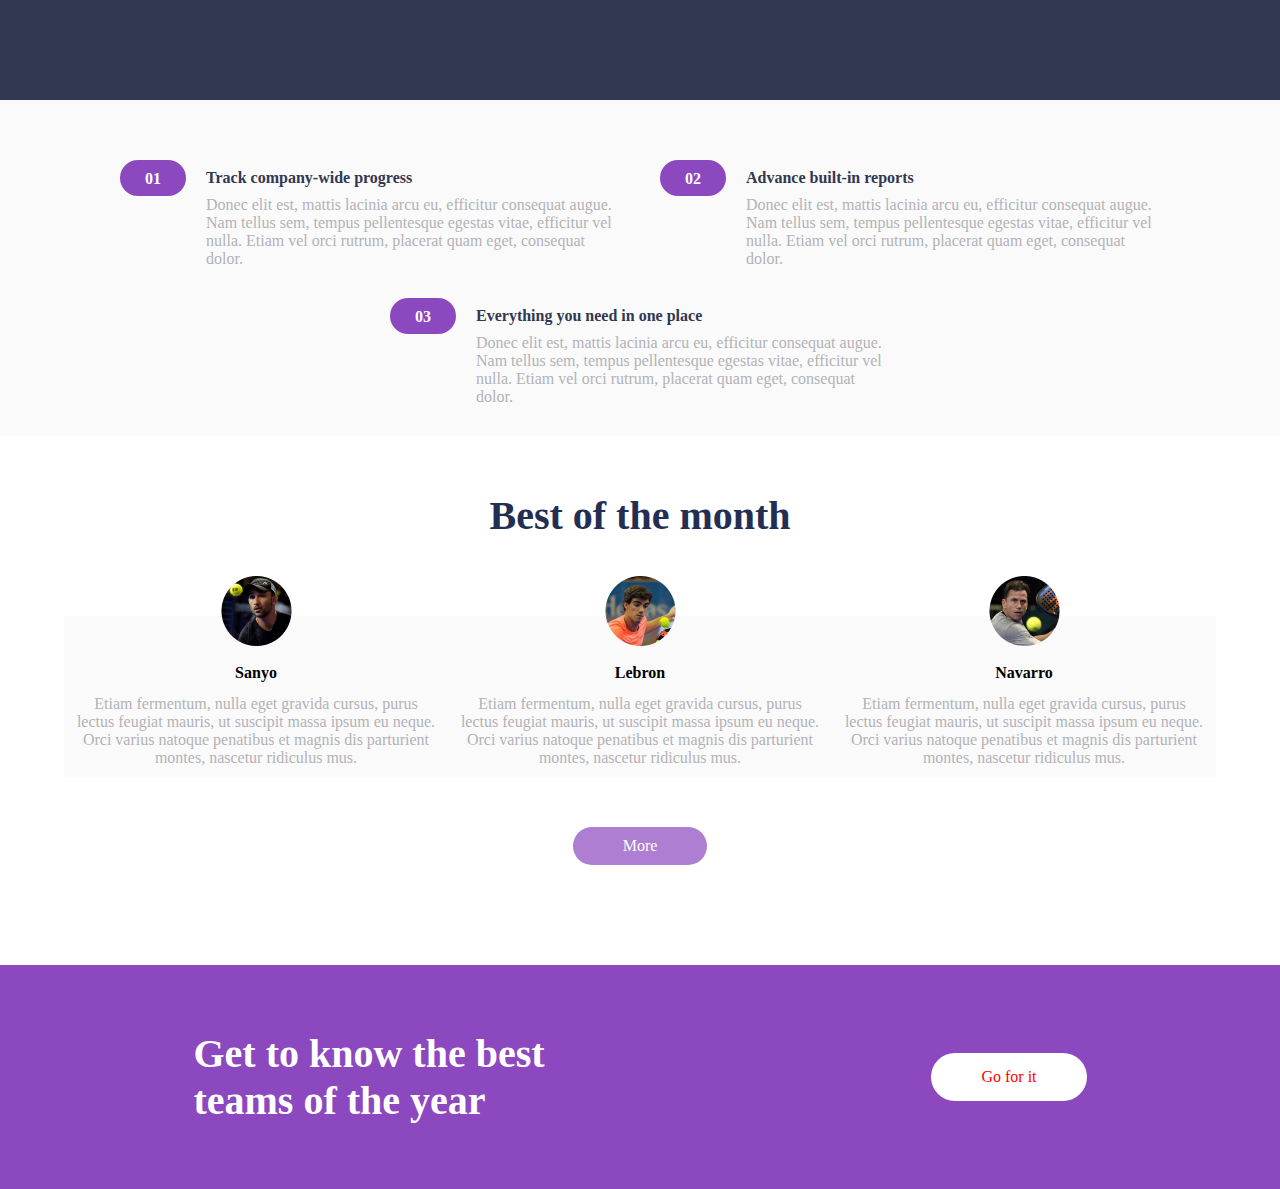
<file: index.html>
<!DOCTYPE html>
<html lang="en">
<head>
    <meta charset="UTF-8">
    <meta name="viewport" content="width=device-width, initial-scale=1.0">
    <title>Document</title>
    <link rel="stylesheet" href="css/style.css">
</head>
<body>
    <main>
        <section class="section-3">
            <div></div>
        </section>
        <section class="section-4">
            <div class="box">
                <div class="box-container">
                    <p class="number">01</p>
                    <p class="box-title">Track company-wide progress</p>
                </div>
                <div>
                    <p class="text-color align-text">Donec elit est, mattis lacinia arcu eu, efficitur consequat augue. Nam tellus sem, tempus pellentesque egestas vitae, efficitur vel nulla. Etiam vel orci rutrum, placerat quam eget, consequat dolor.</p>
                </div>
            </div>
            <div class="box">
                <div class="box-container">
                    <p class="number">02</p>
                    <p class="box-title">Advance built-in reports</p>
                </div>
                <div>
                    <p class="text-color align-text">Donec elit est, mattis lacinia arcu eu, efficitur consequat augue. Nam tellus sem, tempus pellentesque egestas vitae, efficitur vel nulla. Etiam vel orci rutrum, placerat quam eget, consequat dolor.</p>
                </div>
            </div>
            <div class="box">
                <div class="box-container">
                    <p class="number">03</p>
                    <p class="box-title">Everything you need in one place</p>
                </div>
                <div>
                    <p class="text-color align-text">Donec elit est, mattis lacinia arcu eu, efficitur consequat augue. Nam tellus sem, tempus pellentesque egestas vitae, efficitur vel nulla. Etiam vel orci rutrum, placerat quam eget, consequat dolor.</p>
                </div>
            </div>
            
        </section>
        <section class="section-5">
            <h1 class="section-5-title">Best of the month</h1>
            <div class="best-month">
                <div class="month-box">
                    <img src="img/avatar-sanyo.png" alt="image 1">
                    <div>
                        <p class="best-user-name">Sanyo</p>
                        <p class="text-color ">Etiam fermentum, nulla eget gravida cursus, purus lectus feugiat mauris, ut suscipit massa ipsum eu neque. Orci varius natoque penatibus et magnis dis parturient montes, nascetur ridiculus mus. </p>  
                    </div> 
                </div>
                <div class="month-box">
                    <img src="img/avatar.lebron.png" alt="image 2">
                    
                    <div>
                        <p class="best-user-name">Lebron</p>
                        <p class="text-color">Etiam fermentum, nulla eget gravida cursus, purus lectus feugiat mauris, ut suscipit massa ipsum eu neque. Orci varius natoque penatibus et magnis dis parturient montes, nascetur ridiculus mus. </p>
                    </div>
                </div>
                <div class="month-box">
                    <img src="img/avatar-navarro.png" alt="image 3">
                    <div>
                        <p class="best-user-name">Navarro </p>
                        <p class="text-color">Etiam fermentum, nulla eget gravida cursus, purus lectus feugiat mauris, ut suscipit massa ipsum eu neque. Orci varius natoque penatibus et magnis dis parturient montes, nascetur ridiculus mus. </p>
                    </div>
                </div>
            </div>
            <a class="more-btn" href="#">More</a>

        </section>
        <section class="section-6">
            <h1 class="section-6-title">Get to know the best <br> teams of the year</h1>
            <a class="go-btn" href="/PAGE2.html">Go for it</a>
        </section>
    </main>
</body>
</html>
</file>
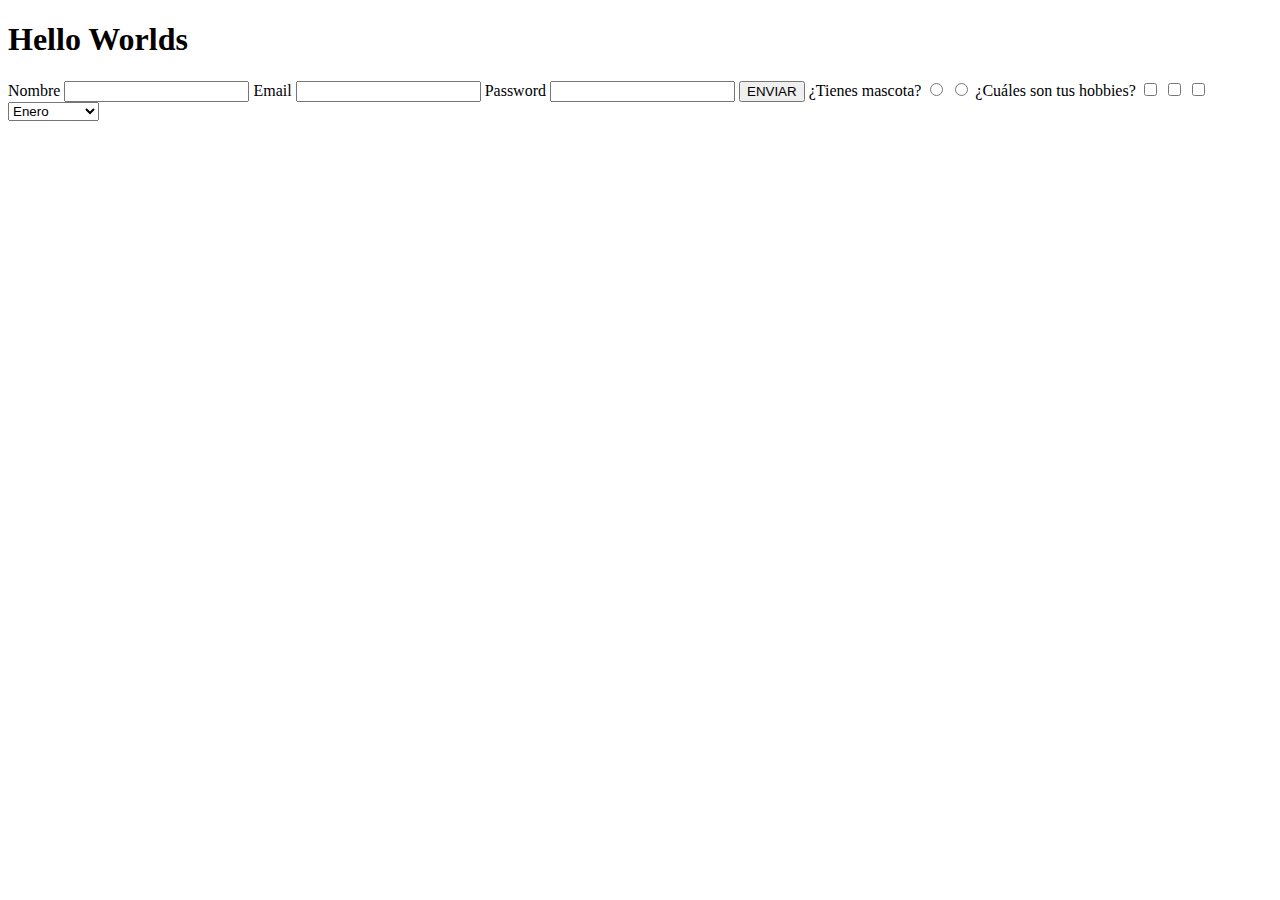
<file: PAGE2.html>
<!DOCTYPE html>
<html lang="en">
<head>
    <meta charset="UTF-8">
    <meta name="viewport" content="width=device-width, initial-scale=1.0">
    <title>Document</title>
</head>
<body>
    <h1>Hello Worlds</h1>
    <form action="/resultado.html" method="post">
        <label for="nombre">Nombre</label>
        <input type="text" id="nombre" name="nombre">
        <label for="email">Email</label>
        <input type="email" id="email" name="email">
        <label for="pass">Password</label>
        <input type="password" id="pass" name="password">
        <input type="submit" value="ENVIAR">

        <label for="mascota">¿Tienes mascota?</label>
        <input type="radio" id="mascota" name="mascota" value="Si">
        <input type="radio" id="mascota" name="mascota" value="No">

        <label for="hobbies">¿Cuáles son tus hobbies?</label>
        <input type="checkbox" id="hobbies" name="hobby" value="Pescar">
        <input type="checkbox" id="hobbies" name="hobby" value="Correr">
        <input type="checkbox" id="hobbies" name="hobby" value="Yoga">

        <select name="mes" id="">
            <option value="1">Enero</option>
            <option value="2">Febrero</option>
            <option value="3">Marzo</option>
            <option value="4">Abril</option>
            <option value="5">Mayo</option>
            <option value="6">Junio</option>
            <option value="7">Julio</option>
            <option value="8">Agosto</option>
            <option value="9">Septiembre</option>
            <option value="10">Octubre</option>
            <option value="11">Noviembre</option>
            <option value="12">Diciembre</option>
        </select>
    </form>
</body>
</html>
</file>
<file: css/style.css>
*{
    border: 0px;
    margin: 0px;
}

.section-3{
    height: 100px;
    background-color: #323851;
}

/* ----------------------- */
.section-4{
    display: flex;
    justify-content: center;
    align-content: center;
    margin-bottom: 50px;
    padding: 30px 100px;
    flex-wrap: wrap;
    background-color: rgba(250, 250, 250, 1);
}

.box {
    width: 500px;
    display: block;
    margin-top: 30px;
    padding: 0px 20px;
   
}

.box-container {
    display: flex;
    align-items: center;
}

.box-title {
    /* font-family: 'Be Vietnam'; */
    font-weight: 700;
    color: #323851;
    padding-left: 20px;
}

.number{
    height: 16px;
    width: 16px;
    display: inline-block;
    padding: 10px 25px;
    background-color:#8B48BF;
    color: #fff; 
    border-radius: 30px;
    text-align: center;
    font-weight: 700;
}

.text-color{
    color: #B3B2B7;
}
.align-text {
    padding-left: 86px;
}

/* ----------SECTION 5------------- */
.section-5 {
    display: flex;
    flex-direction: column;
    align-items: center;
}

.best-month {
    display: flex;
    width: 90vw;
    justify-content: center;
    align-items: center;
    margin-bottom: 50px;
}

.month-box{
    background-color: #FAFAFA;
    text-align: center;
    padding: 10px;
    margin-top: 20px;
    
}

.month-box img {
    transform: translateY(-50px);
}

.month-box div {
    background-color: #FAFAFA;
    margin-top: -40px;
}

.best-user-name {
    font-family: Be Vietnam;
    font-weight: 700;
    line-height: 25.17px;
    margin-bottom: 10px;
}

.section-5-title {
    color: #242E53;
    margin-bottom: 50px;
    font-family: Be Vietnam;
    font-weight: 700;
    font-size: 40px;
    line-height: 60px;
    text-align: center;
    
}

.more-btn {
    background-color: #8B48BF;
    opacity: 70%;
    color: white; 
    padding: 10px 50px; 
    text-decoration: none; 
    font-family: Be Vietnam;
    border: none; 
    border-radius: 50px;
    cursor: pointer;
}

.more-btn:hover {
    background-color: green;
  }

/* --------------SECTION 6------------------ */

.section-6{
    margin-top: 100px;
    background-color: #8B48BF;
    display: flex;
    justify-content: space-around;
    align-items: center;
    height: 224px;
}
.section-6-title {
    font-family:Be Vietnam;
    font-weight: 700;
    font-size: 40px;
    color: white;
    margin: 0;
}
.go-btn{
    padding: 15px 50px; 
    background-color: white;
    border-radius: 50px;
    text-decoration: none;
    text-align: center;
    color: purple;
    border: none; 
}

/* unvisited link */
.go-btn:link {
    color: red;
  }
  
  /* visited link */
  .go-btn:visited {
    color: green;
  }
  
  /* mouse over link */
  .go-btn:hover {
    color: orange;
  }
  
  /* selected link */
  .go-btn:active {
    color: blue;
  }

/* ----------------MEDIA QUERY--------------------------- */


@media (max-width: 480px) {

    /* -------SECTION 4------- */

    .section-4 {
        padding: 0px;
        padding-left: 40px;
    }

    .box {
        width: 100%;
        flex-direction: column; 
        align-items: center;
       padding: 0; 
       margin-top: 30px;
    }

    .box-title {
        margin-bottom: 0; 
        text-align: center;
        padding-left: 20px;
    }

    .box-container {
        width: 100%;
        background-color: rgba(139, 72, 191, 0.3);
        display: flex;
        align-items: center;
        border-radius: 50px 0px 0px 50px;
        margin-bottom: 30px;
    }

    .text-color {
        padding: 0px 25px 0px 10px;
    }
   
    
    /* ----------SECTION 5-------------- */

    .month-box:nth-child(2),
    .month-box:nth-child(3) {
        display: none; 
    }
    
    .best-month {
      width: 90%;
      flex-direction: column; 
    }

    .section-5-title {
      font-size: 45px; 
      
    }

    .more-btn {
      padding: 13px 50px;
      background-color: rgba(139, 72, 191, 1);
      ;
    }
  
    /* ----------SECTION 6----------- */

    .section-6 {
        background-color: #3CDDF3;
        height: auto;
         flex-direction: column;
         margin-top: 50px;
        padding: 20px 0;
    }
  
    .section-6-title {
        width: 290px;
        text-align: center;
        font-size: 40px;
    }
  
    .go-btn {
        background-color: #232C50;
        box-shadow: 0px 4px 8px 0px rgba(0, 0, 0, 0.25);
        color: white;
        margin-top: 50px;
    }
  }
</file>
